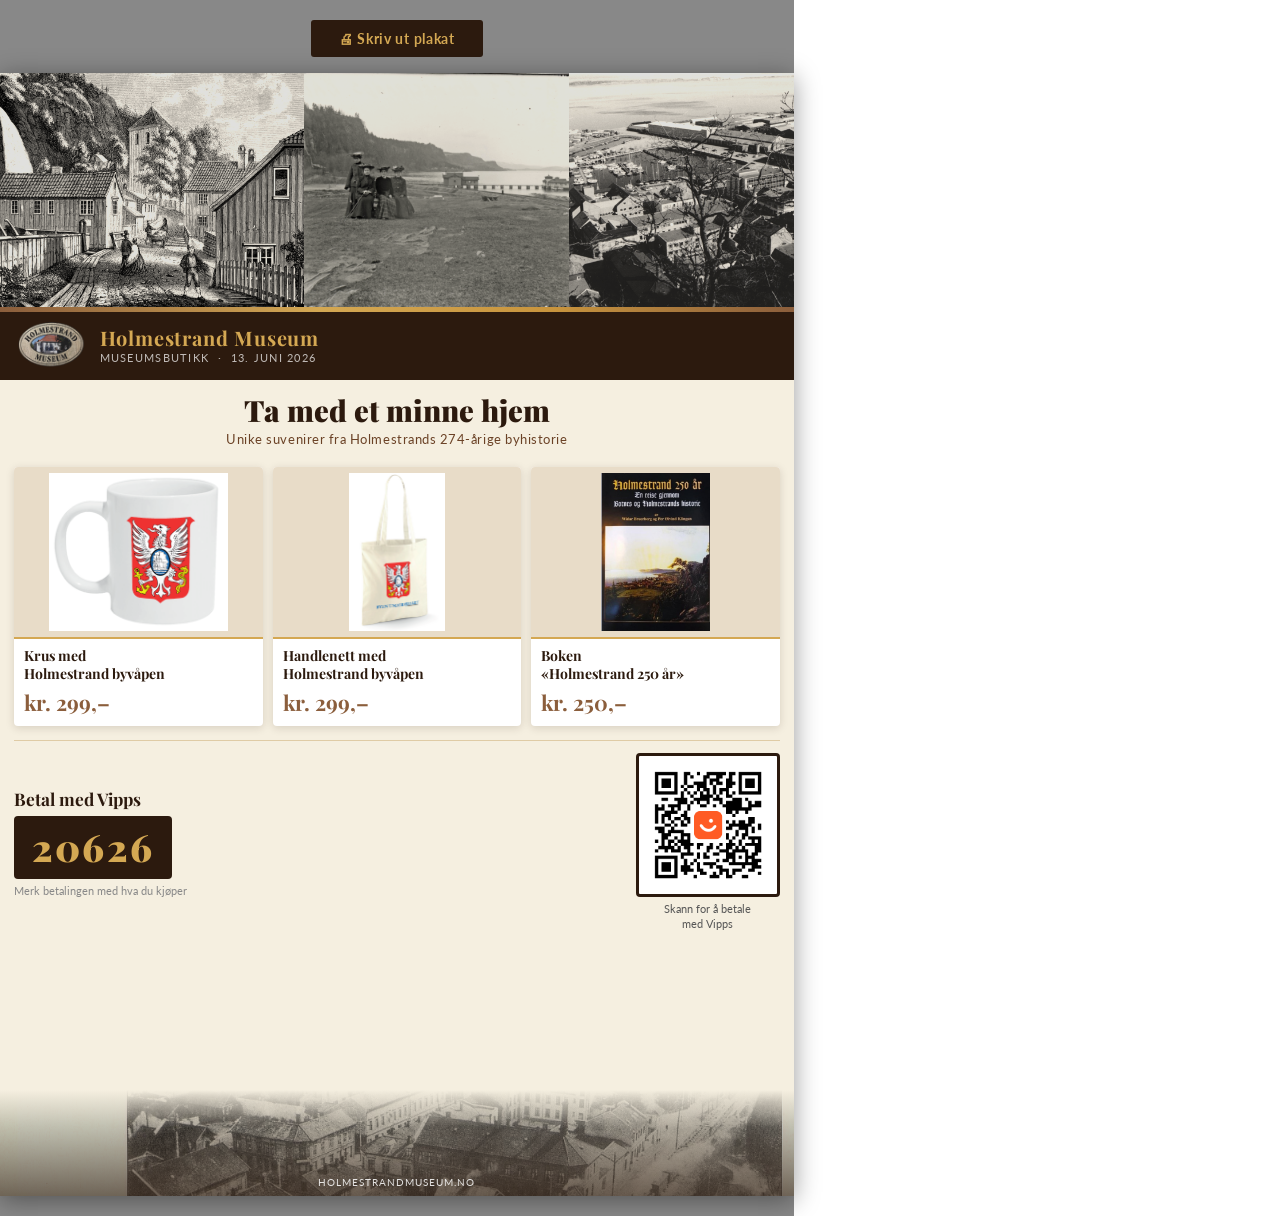
<file: plakat.html>
<!DOCTYPE html>
<html lang="no">
<head>
  <meta charset="UTF-8">
  <title>Salgsplakat – Holmestrand Museum</title>
  <style>
    @import url('https://fonts.googleapis.com/css2?family=Playfair+Display:ital,wght@0,400;0,700;0,900;1,400&family=Lato:wght@300;400;700&display=swap');

    *, *::before, *::after { box-sizing: border-box; margin: 0; padding: 0; }

    html, body {
      width: 210mm;
      height: 297mm;
      background: #fff;
      font-family: 'Lato', sans-serif;
    }

    .plakat {
      width: 210mm;
      height: 297mm;
      display: flex;
      flex-direction: column;
      overflow: hidden;
      position: relative;
      background: #f5efe0;
    }

    /* ── Historisk bildestripe øverst ── */
    .bildestripe {
      width: 100%;
      height: 62mm;
      display: grid;
      grid-template-columns: 1.15fr 1fr 0.85fr;
      gap: 0;
      flex-shrink: 0;
    }

    .bildestripe img {
      width: 100%;
      height: 100%;
      object-fit: cover;
      object-position: center;
      filter: sepia(20%) brightness(0.88);
    }

    /* ── Gull-strek ── */
    .strek {
      height: 5px;
      background: linear-gradient(90deg, #8b5e3c 0%, #d4a853 40%, #c8943d 70%, #8b5e3c 100%);
      flex-shrink: 0;
    }

    /* ── Header ── */
    .header {
      background: #2c1a0e;
      padding: 10px 18px 12px;
      display: flex;
      align-items: center;
      gap: 14px;
      flex-shrink: 0;
    }

    .header img {
      height: 46px;
      width: auto;

    }

    .header-tekst h1 {
      font-family: 'Playfair Display', serif;
      font-size: 15pt;
      font-weight: 700;
      color: #d4a853;
      letter-spacing: .04em;
      line-height: 1.15;
    }

    .header-tekst p {
      font-size: 8pt;
      color: rgba(255,255,255,.7);
      letter-spacing: .12em;
      text-transform: uppercase;
      margin-top: 2px;
    }

    /* ── Introduksjon ── */
    .intro {
      text-align: center;
      padding: 13px 20px 10px;
      flex-shrink: 0;
    }

    .intro h2 {
      font-family: 'Playfair Display', serif;
      font-size: 22pt;
      font-weight: 900;
      color: #2c1a0e;
      line-height: 1.15;
    }

    .intro p {
      font-size: 10pt;
      color: #6b4226;
      margin-top: 4px;
      letter-spacing: .04em;
    }

    /* ── Produkter ── */
    .produkter {
      display: flex;
      gap: 10px;
      padding: 10px 14px 8px;
      flex-shrink: 0;
    }

    .produkt {
      flex: 1;
      background: #fff;
      border-radius: 4px;
      overflow: hidden;
      box-shadow: 0 2px 8px rgba(44,26,14,.15);
      display: flex;
      flex-direction: column;
    }

    .produkt-bilde {
      width: 100%;
      height: 45mm;
      overflow: hidden;
      background: #e8dcc8;
      display: flex;
      align-items: center;
      justify-content: center;
    }

    .produkt-bilde img {
      width: 100%;
      height: 100%;
      object-fit: contain;
      padding: 6px;
    }

    .produkt-info {
      padding: 8px 10px 10px;
      border-top: 2px solid #d4a853;
      flex: 1;
      display: flex;
      flex-direction: column;
      justify-content: space-between;
    }

    .produkt-navn {
      font-family: 'Playfair Display', serif;
      font-size: 10.5pt;
      font-weight: 700;
      color: #2c1a0e;
      line-height: 1.25;
      margin-bottom: 6px;
    }

    .produkt-pris {
      font-size: 16pt;
      font-weight: 700;
      color: #8b5e3c;
      font-family: 'Playfair Display', serif;
    }

    .produkt-pris span {
      font-size: 9pt;
      font-weight: 400;
      color: #999;
      font-family: 'Lato', sans-serif;
    }

    /* ── Skillelinje ── */
    .dekorstrek {
      margin: 6px 14px;
      border: none;
      border-top: 1px solid #c9a86c;
      flex-shrink: 0;
      opacity: .5;
    }

    /* ── Betaling ── */
    .betaling {
      display: flex;
      align-items: center;
      gap: 0;
      padding: 6px 14px 8px;
      flex-shrink: 0;
    }

    .vipps-seksjon {
      flex: 1;
      padding-right: 20px;
    }

    .vipps-tittel {
      font-family: 'Playfair Display', serif;
      font-size: 13pt;
      font-weight: 700;
      color: #2c1a0e;
      margin-bottom: 6px;
    }

    .vipps-nummer {
      display: inline-block;
      background: #2c1a0e;
      color: #d4a853;
      font-family: 'Playfair Display', serif;
      font-size: 28pt;
      font-weight: 900;
      letter-spacing: .06em;
      padding: 6px 18px 8px;
      border-radius: 4px;
    }

    .vipps-hint {
      font-size: 8pt;
      color: #888;
      margin-top: 5px;
    }

    .qr-seksjon {
      display: flex;
      flex-direction: column;
      align-items: center;
      gap: 5px;
    }

    .qr-seksjon img {
      width: 38mm;
      height: 38mm;
      object-fit: contain;
      border: 3px solid #2c1a0e;
      border-radius: 4px;
      padding: 3px;
      background: #fff;
    }

    .qr-tekst {
      font-size: 8pt;
      color: #555;
      text-align: center;
      line-height: 1.4;
    }

    /* ── Bunn-dekor ── */
    .bunn-dekor {
      margin-top: auto;
      height: 28mm;
      flex-shrink: 0;
      position: relative;
      overflow: hidden;
    }

    .bunn-dekor img {
      width: 100%;
      height: 100%;
      object-fit: cover;
      object-position: center 60%;
      filter: sepia(25%) brightness(0.75);
    }

    .bunn-overlay {
      position: absolute;
      inset: 0;
      background: linear-gradient(to bottom, #f5efe0 0%, rgba(245,239,224,0) 35%, rgba(44,26,14,.55) 100%);
    }

    .bunn-tekst {
      position: absolute;
      bottom: 8px;
      left: 0;
      right: 0;
      text-align: center;
      color: rgba(255,255,255,.85);
      font-size: 7.5pt;
      letter-spacing: .1em;
      text-transform: uppercase;
    }

    /* ── Print ── */
    @media print {
      html, body { background: #fff; }
      .ingen-print { display: none; }
      @page { size: A4; margin: 0; }
    }

    @media screen {
      body {
        background: #888;
        display: flex;
        flex-direction: column;
        align-items: center;
        padding: 20px;
        width: auto;
        height: auto;
      }
      .ingen-print {
        margin-bottom: 16px;
      }
      .ingen-print button {
        padding: 10px 28px;
        font-size: 14px;
        font-family: 'Lato', sans-serif;
        cursor: pointer;
        border: none;
        background: #2c1a0e;
        color: #d4a853;
        border-radius: 3px;
        letter-spacing: .05em;
        font-weight: 700;
      }
      .plakat {
        box-shadow: 0 4px 24px rgba(0,0,0,.4);
      }
    }
  </style>
</head>
<body>

<div class="ingen-print">
  <button onclick="window.print()">🖨 Skriv ut plakat</button>
</div>

<div class="plakat">

  <!-- Historiske bilder øverst -->
  <div class="bildestripe">
    <img src="images/6.jpg"  alt="">
    <img src="images/8.jpg"  alt="">
    <img src="images/17.jpg" alt="">
  </div>

  <div class="strek"></div>

  <!-- Header -->
  <div class="header">
    <img src="images/HMFLogo.png" alt="Holmestrand Museum">
    <div class="header-tekst">
      <h1>Holmestrand Museum</h1>
      <p>Museumsbutikk &nbsp;·&nbsp; 13. juni 2026</p>
    </div>
  </div>

  <!-- Intro -->
  <div class="intro">
    <h2>Ta med et minne hjem</h2>
    <p>Unike suvenirer fra Holmestrands 274-årige byhistorie</p>
  </div>

  <!-- Produktkort -->
  <div class="produkter">

    <div class="produkt">
      <div class="produkt-bilde">
        <img src="images/p2.png" alt="Krus med Holmestrand byvåpen">
      </div>
      <div class="produkt-info">
        <div class="produkt-navn">Krus med<br>Holmestrand byvåpen</div>
        <div class="produkt-pris">kr. 299,–</div>
      </div>
    </div>

    <div class="produkt">
      <div class="produkt-bilde">
        <img src="images/p1.png" alt="Handlenett med byvåpen">
      </div>
      <div class="produkt-info">
        <div class="produkt-navn">Handlenett med<br>Holmestrand byvåpen</div>
        <div class="produkt-pris">kr. 299,–</div>
      </div>
    </div>

    <div class="produkt">
      <div class="produkt-bilde">
        <img src="images/p4.png" alt="Boken Holmestrand 250 år">
      </div>
      <div class="produkt-info">
        <div class="produkt-navn">Boken<br>«Holmestrand 250 år»</div>
        <div class="produkt-pris">kr. 250,–</div>
      </div>
    </div>

  </div><!-- /produkter -->

  <hr class="dekorstrek">

  <!-- Betaling -->
  <div class="betaling">
    <div class="vipps-seksjon">
      <div class="vipps-tittel">Betal med Vipps</div>
      <div class="vipps-nummer">20626</div>
      <div class="vipps-hint">Merk betalingen med hva du kjøper</div>
    </div>
    <div class="qr-seksjon">
      <img src="images/qrsalg.png" alt="Vipps QR-kode">
      <div class="qr-tekst">Skann for å betale<br>med Vipps</div>
    </div>
  </div>

  <!-- Bunnbilde -->
  <div class="bunn-dekor">
    <img src="images/2.png" alt="">
    <div class="bunn-overlay"></div>
    <div class="bunn-tekst">holmestrandmuseum.no</div>
  </div>

</div><!-- /plakat -->

</body>
</html>
</file>
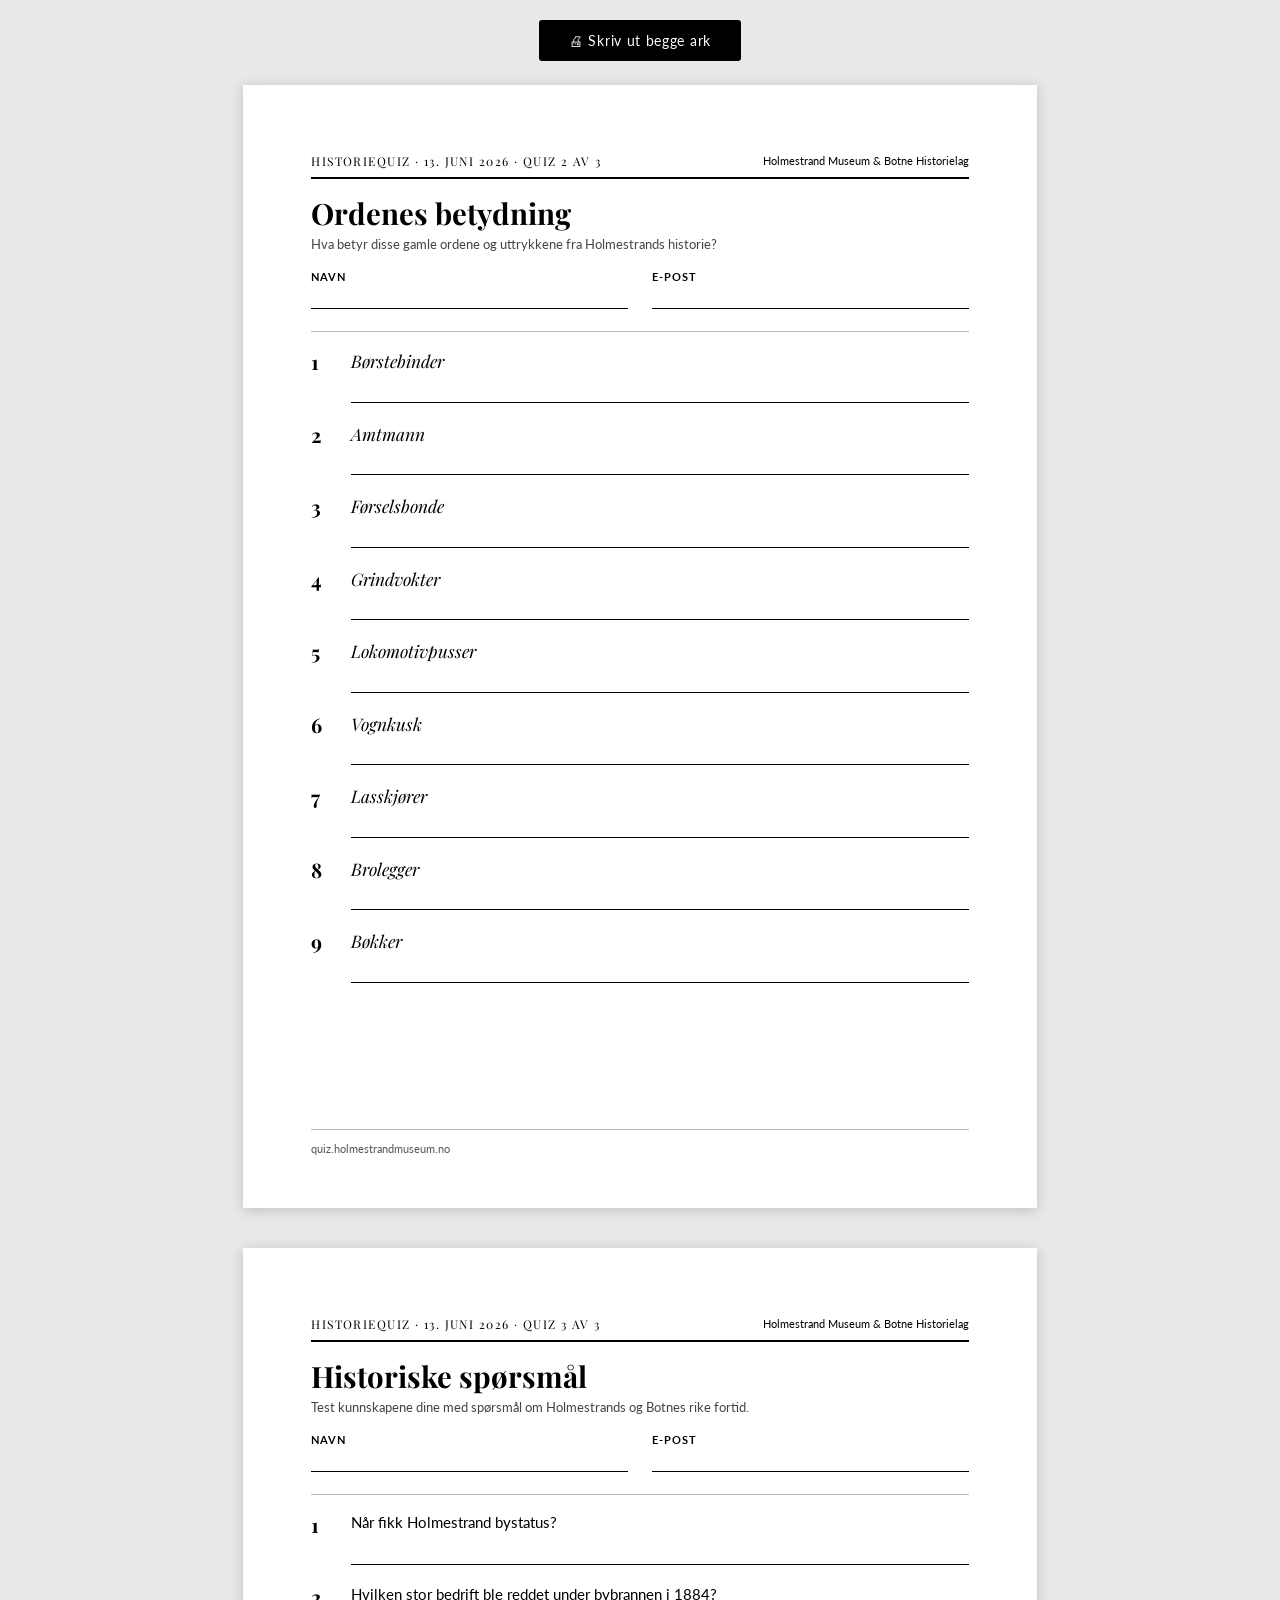
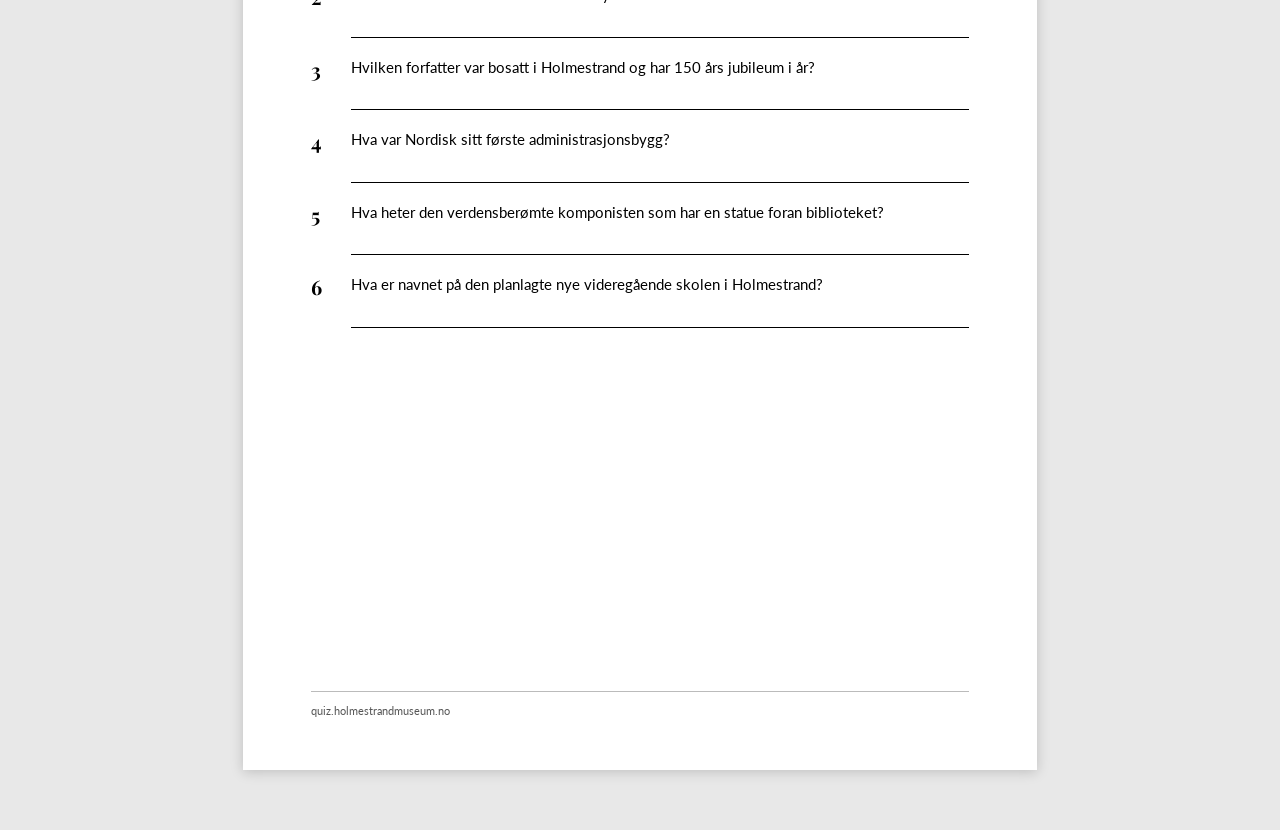
<file: svarskjema.html>
<!DOCTYPE html>
<html lang="no">
<head>
  <meta charset="UTF-8">
  <title>Svarskjema – Historiequiz 2026</title>
  <style>
    @import url('https://fonts.googleapis.com/css2?family=Playfair+Display:wght@400;700&family=Lato:wght@400;700&display=swap');

    *, *::before, *::after { box-sizing: border-box; margin: 0; padding: 0; }

    body {
      font-family: 'Lato', sans-serif;
      font-size: 13pt;
      color: #000;
      background: #fff;
    }

    .ark {
      width: 210mm;
      min-height: 297mm;
      padding: 18mm 18mm 14mm;
      page-break-after: always;
      display: flex;
      flex-direction: column;
    }

    /* ── Topptekst ── */
    .topp {
      display: flex;
      align-items: center;
      justify-content: space-between;
      border-bottom: 2.5px solid #000;
      padding-bottom: 8px;
      margin-bottom: 14px;
    }

    .quiz-etikett {
      font-family: 'Playfair Display', serif;
      font-size: 9pt;
      letter-spacing: .12em;
      text-transform: uppercase;
    }

    .arrangør {
      font-size: 8pt;
      text-align: right;
      line-height: 1.5;
    }

    /* ── Tittel ── */
    h1 {
      font-family: 'Playfair Display', serif;
      font-size: 22pt;
      font-weight: 700;
      margin-bottom: 4px;
    }

    .undertittel {
      font-size: 10pt;
      color: #444;
      margin-bottom: 18px;
    }

    /* ── Deltakerfelt ── */
    .deltaker-felt {
      display: flex;
      gap: 24px;
      margin-bottom: 22px;
    }

    .felt {
      flex: 1;
    }

    .felt label {
      display: block;
      font-size: 8.5pt;
      text-transform: uppercase;
      letter-spacing: .08em;
      font-weight: 700;
      margin-bottom: 4px;
    }

    .felt .linje {
      border-bottom: 1.5px solid #000;
      height: 22px;
    }

    /* ── Skillelinje ── */
    .skillelinje {
      border: none;
      border-top: 1px solid #bbb;
      margin-bottom: 18px;
    }

    /* ── Spørsmålsliste ── */
    .sporsmal-liste {
      flex: 1;
    }

    .sporsmal-rad {
      display: flex;
      align-items: flex-start;
      gap: 12px;
      margin-bottom: 16px;
    }

    .nummer {
      font-family: 'Playfair Display', serif;
      font-size: 15pt;
      font-weight: 700;
      min-width: 28px;
      line-height: 1;
      padding-top: 2px;
    }

    .sporsmal-innhold {
      flex: 1;
    }

    .ord-tekst {
      font-family: 'Playfair Display', serif;
      font-size: 13pt;
      font-style: italic;
      margin-bottom: 6px;
      line-height: 1.3;
    }

    .sporsmal-tekst {
      font-size: 11pt;
      margin-bottom: 8px;
      line-height: 1.4;
    }

    .svar-linje {
      border-bottom: 1.2px solid #000;
      width: 100%;
      height: 24px;
      margin-bottom: 4px;
    }

    /* ── Bunn ── */
    .bunn {
      margin-top: auto;
      padding-top: 12px;
      border-top: 1px solid #bbb;
      display: flex;
      justify-content: space-between;
      align-items: center;
      font-size: 8pt;
      color: #555;
    }

    /* ── Print ── */
    @media print {
      body { background: #fff; }
      .ark { page-break-after: always; }
      .ingen-print { display: none; }
    }

    /* ── Skjermvisning ── */
    @media screen {
      body { background: #e8e8e8; padding: 20px; }
      .ark {
        background: #fff;
        box-shadow: 0 2px 12px rgba(0,0,0,.18);
        margin: 0 auto 40px;
      }
      .ingen-print {
        text-align: center;
        margin-bottom: 24px;
        font-family: 'Lato', sans-serif;
      }
      .ingen-print button {
        padding: 10px 28px;
        font-size: 14px;
        font-family: 'Lato', sans-serif;
        cursor: pointer;
        border: 2px solid #000;
        background: #000;
        color: #fff;
        border-radius: 3px;
        letter-spacing: .05em;
      }
    }
  </style>
</head>
<body>

<div class="ingen-print">
  <button onclick="window.print()">🖨 Skriv ut begge ark</button>
</div>

<!-- ══════════════════════════════════════════════ -->
<!--  ARK 1 — QUIZ 2: Ordenes betydning            -->
<!-- ══════════════════════════════════════════════ -->
<div class="ark">

  <div class="topp">
    <div class="quiz-etikett">Historiequiz · 13. juni 2026 · Quiz 2 av 3</div>
    <div class="arrangør">Holmestrand Museum &amp; Botne Historielag</div>
  </div>

  <h1>Ordenes betydning</h1>
  <p class="undertittel">Hva betyr disse gamle ordene og uttrykkene fra Holmestrands historie?</p>

  <div class="deltaker-felt">
    <div class="felt">
      <label>Navn</label>
      <div class="linje"></div>
    </div>
    <div class="felt">
      <label>E-post</label>
      <div class="linje"></div>
    </div>
  </div>

  <hr class="skillelinje">

  <div class="sporsmal-liste">

    <div class="sporsmal-rad">
      <div class="nummer">1</div>
      <div class="sporsmal-innhold">
        <div class="ord-tekst">Børstebinder</div>
        <div class="svar-linje"></div>
      </div>
    </div>

    <div class="sporsmal-rad">
      <div class="nummer">2</div>
      <div class="sporsmal-innhold">
        <div class="ord-tekst">Amtmann</div>
        <div class="svar-linje"></div>
      </div>
    </div>

    <div class="sporsmal-rad">
      <div class="nummer">3</div>
      <div class="sporsmal-innhold">
        <div class="ord-tekst">Førselsbonde</div>
        <div class="svar-linje"></div>
      </div>
    </div>

    <div class="sporsmal-rad">
      <div class="nummer">4</div>
      <div class="sporsmal-innhold">
        <div class="ord-tekst">Grindvokter</div>
        <div class="svar-linje"></div>
      </div>
    </div>

    <div class="sporsmal-rad">
      <div class="nummer">5</div>
      <div class="sporsmal-innhold">
        <div class="ord-tekst">Lokomotivpusser</div>
        <div class="svar-linje"></div>
      </div>
    </div>

    <div class="sporsmal-rad">
      <div class="nummer">6</div>
      <div class="sporsmal-innhold">
        <div class="ord-tekst">Vognkusk</div>
        <div class="svar-linje"></div>
      </div>
    </div>

    <div class="sporsmal-rad">
      <div class="nummer">7</div>
      <div class="sporsmal-innhold">
        <div class="ord-tekst">Lasskjører</div>
        <div class="svar-linje"></div>
      </div>
    </div>

    <div class="sporsmal-rad">
      <div class="nummer">8</div>
      <div class="sporsmal-innhold">
        <div class="ord-tekst">Brolegger</div>
        <div class="svar-linje"></div>
      </div>
    </div>

    <div class="sporsmal-rad">
      <div class="nummer">9</div>
      <div class="sporsmal-innhold">
        <div class="ord-tekst">Bøkker</div>
        <div class="svar-linje"></div>
      </div>
    </div>

  </div><!-- /sporsmal-liste -->

  <div class="bunn">
<span>quiz.holmestrandmuseum.no</span>
  </div>

</div><!-- /ark 1 -->


<!-- ══════════════════════════════════════════════ -->
<!--  ARK 2 — QUIZ 3: Historiske spørsmål          -->
<!-- ══════════════════════════════════════════════ -->
<div class="ark">

  <div class="topp">
    <div class="quiz-etikett">Historiequiz · 13. juni 2026 · Quiz 3 av 3</div>
    <div class="arrangør">Holmestrand Museum &amp; Botne Historielag</div>
  </div>

  <h1>Historiske spørsmål</h1>
  <p class="undertittel">Test kunnskapene dine med spørsmål om Holmestrands og Botnes rike fortid.</p>

  <div class="deltaker-felt">
    <div class="felt">
      <label>Navn</label>
      <div class="linje"></div>
    </div>
    <div class="felt">
      <label>E-post</label>
      <div class="linje"></div>
    </div>
  </div>

  <hr class="skillelinje">

  <div class="sporsmal-liste">

    <div class="sporsmal-rad">
      <div class="nummer">1</div>
      <div class="sporsmal-innhold">
        <div class="sporsmal-tekst">Når fikk Holmestrand bystatus?</div>
        <div class="svar-linje"></div>
      </div>
    </div>

    <div class="sporsmal-rad">
      <div class="nummer">2</div>
      <div class="sporsmal-innhold">
        <div class="sporsmal-tekst">Hvilken stor bedrift ble reddet under bybrannen i 1884?</div>
        <div class="svar-linje"></div>
      </div>
    </div>

    <div class="sporsmal-rad">
      <div class="nummer">3</div>
      <div class="sporsmal-innhold">
        <div class="sporsmal-tekst">Hvilken forfatter var bosatt i Holmestrand og har 150 års jubileum i år?</div>
        <div class="svar-linje"></div>
      </div>
    </div>

    <div class="sporsmal-rad">
      <div class="nummer">4</div>
      <div class="sporsmal-innhold">
        <div class="sporsmal-tekst">Hva var Nordisk sitt første administrasjonsbygg?</div>
        <div class="svar-linje"></div>
      </div>
    </div>

    <div class="sporsmal-rad">
      <div class="nummer">5</div>
      <div class="sporsmal-innhold">
        <div class="sporsmal-tekst">Hva heter den verdensberømte komponisten som har en statue foran biblioteket?</div>
        <div class="svar-linje"></div>
      </div>
    </div>

    <div class="sporsmal-rad">
      <div class="nummer">6</div>
      <div class="sporsmal-innhold">
        <div class="sporsmal-tekst">Hva er navnet på den planlagte nye videregående skolen i Holmestrand?</div>
        <div class="svar-linje"></div>
      </div>
    </div>

  </div><!-- /sporsmal-liste -->

  <div class="bunn">
<span>quiz.holmestrandmuseum.no</span>
  </div>

</div><!-- /ark 2 -->

</body>
</html>
</file>
